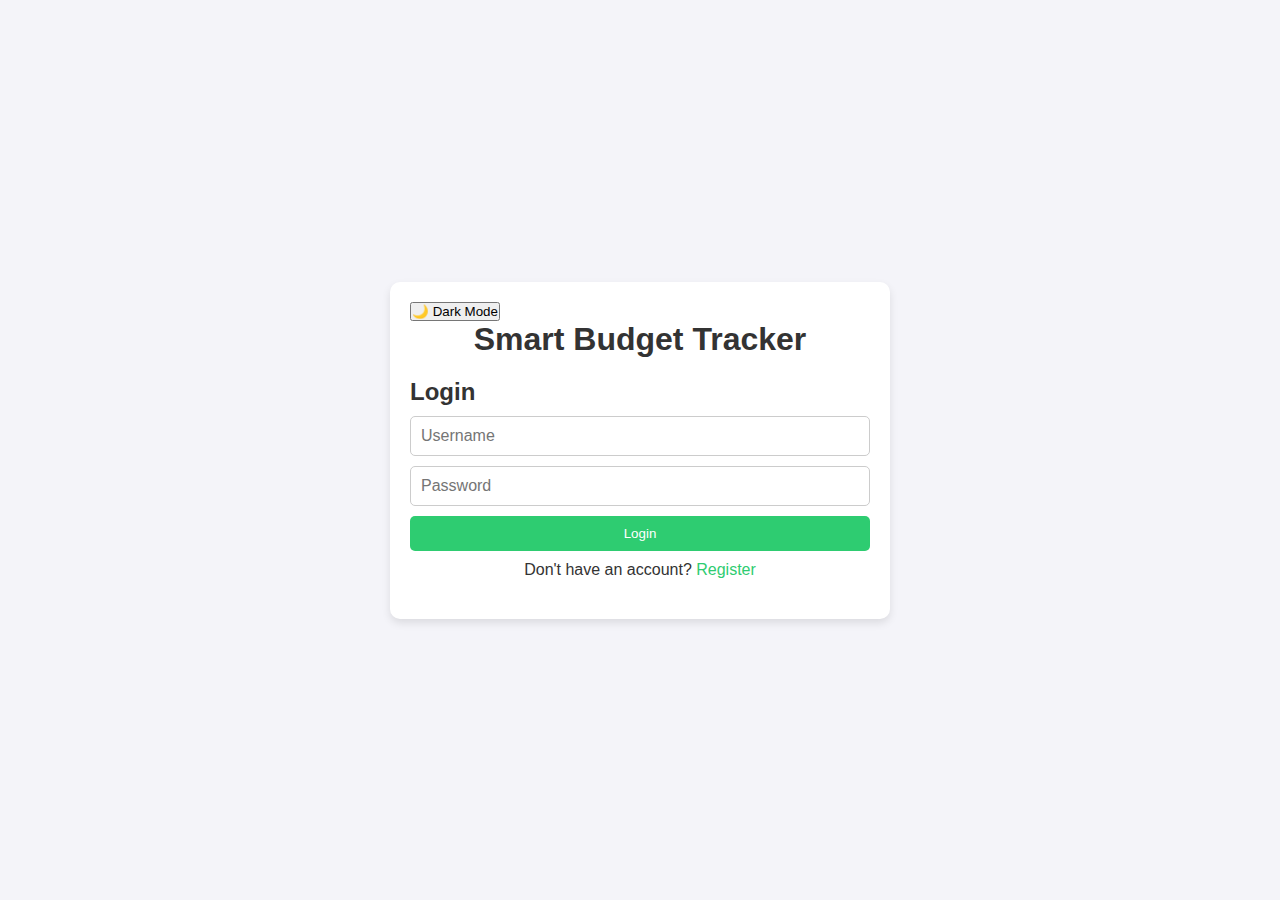
<file: index.html>
<!DOCTYPE html>
<html lang="en">
<head>
  <meta charset="UTF-8">
  <meta name="viewport" content="width=device-width, initial-scale=1.0">
  <title>Login - Smart Budget Tracker</title>
  <link rel="stylesheet" href="style.css">
</head>
<body>
  <div class="container">
    <button id="themeToggle">🌙 Dark Mode</button> <!-- Dark Mode Toggle -->
    <h1>Smart Budget Tracker</h1>
    <div class="auth-form">
      <h2>Login</h2>
      <input type="text" id="loginUsername" placeholder="Username">
      <input type="password" id="loginPassword" placeholder="Password">
      <button id="loginBtn">Login</button>
      <p>Don't have an account? <a href="#" id="showRegister">Register</a></p>
    </div>

    <div class="auth-form" id="registerForm" style="display: none;">
      <h2>Register</h2>
      <input type="text" id="registerUsername" placeholder="Username">
      <input type="password" id="registerPassword" placeholder="Password">
      <button id="registerBtn">Register</button>
      <p>Already have an account? <a href="#" id="showLogin">Login</a></p>
    </div>
  </div>

  <script>
    // Dark Mode Toggle
    const themeToggle = document.getElementById('themeToggle');

    // Load dark mode state from localStorage
    const isDarkMode = localStorage.getItem('darkMode') === 'true';
    if (isDarkMode) {
      document.body.classList.add('dark-mode');
      themeToggle.textContent = '☀️ Light Mode';
    } else {
      document.body.classList.remove('dark-mode');
      themeToggle.textContent = '🌙 Dark Mode';
    }

    // Toggle Dark Mode
    themeToggle.addEventListener('click', () => {
      document.body.classList.toggle('dark-mode');
      const isDarkMode = document.body.classList.contains('dark-mode');
      localStorage.setItem('darkMode', isDarkMode);
      themeToggle.textContent = isDarkMode ? '☀️ Light Mode' : '🌙 Dark Mode';
    });
  </script>
  <script src="auth.js"></script>
</body>
</html>
</file>
<file: style.css>
* {
    margin: 0;
    padding: 0;
    box-sizing: border-box;
    font-family: Arial, sans-serif;
  }
  
  body {
    background-color: #f4f4f9;
    color: #333;
    display: flex;
    justify-content: center;
    align-items: center;
    min-height: 100vh;
    padding: 20px;
    transition: background-color 0.3s, color 0.3s;
  }
  
  body.dark-mode {
    background-color: #121212;
    color: #ffffff;
  }
  
  .container {
    background: #fff;
    padding: 20px;
    border-radius: 10px;
    box-shadow: 0 4px 8px rgba(0, 0, 0, 0.1);
    width: 100%;
    max-width: 500px;
    transition: background-color 0.3s, color 0.3s;
  }
  
  body.dark-mode .container {
    background: #1e1e1e;
    color: #ffffff;
  }
  
  h1 {
    text-align: center;
    margin-bottom: 20px;
  }
  
  .balance {
    text-align: center;
    margin-bottom: 20px;
  }
  
  .balance h2 {
    font-size: 1.5rem;
  }
  
  #balance {
    font-size: 2rem;
    font-weight: bold;
    color: #2ecc71;
  }
  
  .form {
    display: flex;
    flex-direction: column;
    gap: 10px;
    margin-bottom: 20px;
  }
  
  .form input, .form select, .form button {
    padding: 10px;
    border: 1px solid #ccc;
    border-radius: 5px;
    font-size: 1rem;
    transition: background-color 0.3s, color 0.3s, border-color 0.3s;
  }
  
  body.dark-mode .form input,
  body.dark-mode .form select,
  body.dark-mode .form button {
    background-color: #333;
    color: #fff;
    border-color: #444;
  }
  
  .form button {
    background-color: #2ecc71;
    color: white;
    border: none;
    cursor: pointer;
  }
  
  .form button:hover {
    background-color: #27ae60;
  }
  
  .transactions {
    margin-bottom: 20px;
  }
  
  .transactions h2 {
    font-size: 1.2rem;
    margin-bottom: 10px;
  }
  
  #transactionList {
    list-style: none;
  }
  
  #transactionList li {
    background: #f9f9f9;
    padding: 10px;
    border: 1px solid #eee;
    border-radius: 5px;
    margin-bottom: 5px;
    display: flex;
    justify-content: space-between;
    align-items: center;
    animation: fadeIn 0.3s ease-in-out;
  }
  
  body.dark-mode #transactionList li {
    background: #333;
    border-color: #444;
    color: #fff;
  }
  
  #transactionList li.income {
    border-left: 5px solid #2ecc71;
  }
  
  #transactionList li.expense {
    border-left: 5px solid #e74c3c;
  }
  
  .chart {
    margin-top: 20px;
  }
  
  @keyframes fadeIn {
    from { opacity: 0; transform: translateY(10px); }
    to { opacity: 1; transform: translateY(0); }
  }
  
  button {
    transition: background-color 0.3s ease;
  }
  
  .auth-form {
    display: flex;
    flex-direction: column;
    gap: 10px;
    margin-bottom: 20px;
  }
  
  .auth-form input {
    padding: 10px;
    border: 1px solid #ccc;
    border-radius: 5px;
    font-size: 1rem;
  }
  
  .auth-form button {
    padding: 10px;
    background-color: #2ecc71;
    color: white;
    border: none;
    border-radius: 5px;
    cursor: pointer;
  }
  
  .auth-form button:hover {
    background-color: #27ae60;
  }
  
  .auth-form p {
    text-align: center;
  }
  
  .auth-form a {
    color: #2ecc71;
    text-decoration: none;
  }
  
  .auth-form a:hover {
    text-decoration: underline;
  }
</file>
